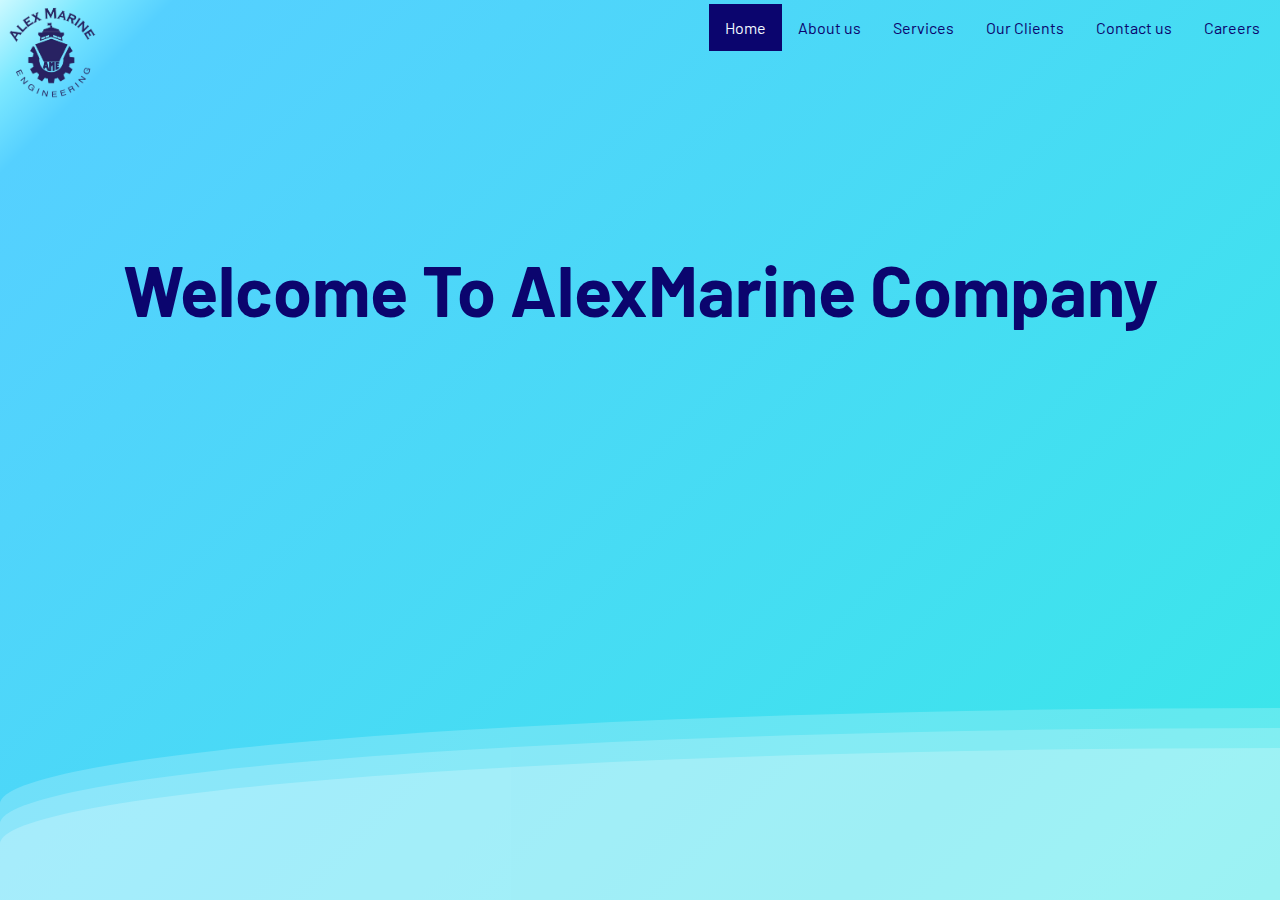
<file: Index.html>
<!DOCTYPE html>
<html lang="en">
<head>
    <meta charset="UTF-8">
    <meta http-equiv="X-UA-Compatible" content="IE=edge">
    <meta name="viewport" content="width=device-width, initial-scale=1.0, user-scalable=yes" >
    <link rel="StyleSheet" href="Homepage.css">
    <title>Home Page</title>
</head>
<body class="example">

    
    <div class="nav" >
    <img class="logo" src="Logo.png" alt="Logo">

    <ul>
        <li><a href="Careers.html">Careers</a></li>
        <li><a href="ContactusPage.html">Contact us</a></li> 
        <!-- <li><a href="E-SolutionPage.html">E-Solution</a></li> -->
        <li><a  href="OurClients.html">Our Clients</a></li>
        <li><a href="ServicesPage.html">Services</a></li>
        <li><a href="AboutusPage.html">About us</a></li>
        <li><a class="active" href="Index.html">Home</a></li>
      </ul>
</div>
    <h1> Welcome To AlexMarine Company </h1>
    <div>
        <div class="wave"></div>
        <div class="wave"></div>
        <div class="wave"></div>
     </div>  
</body>


</html>
</file>
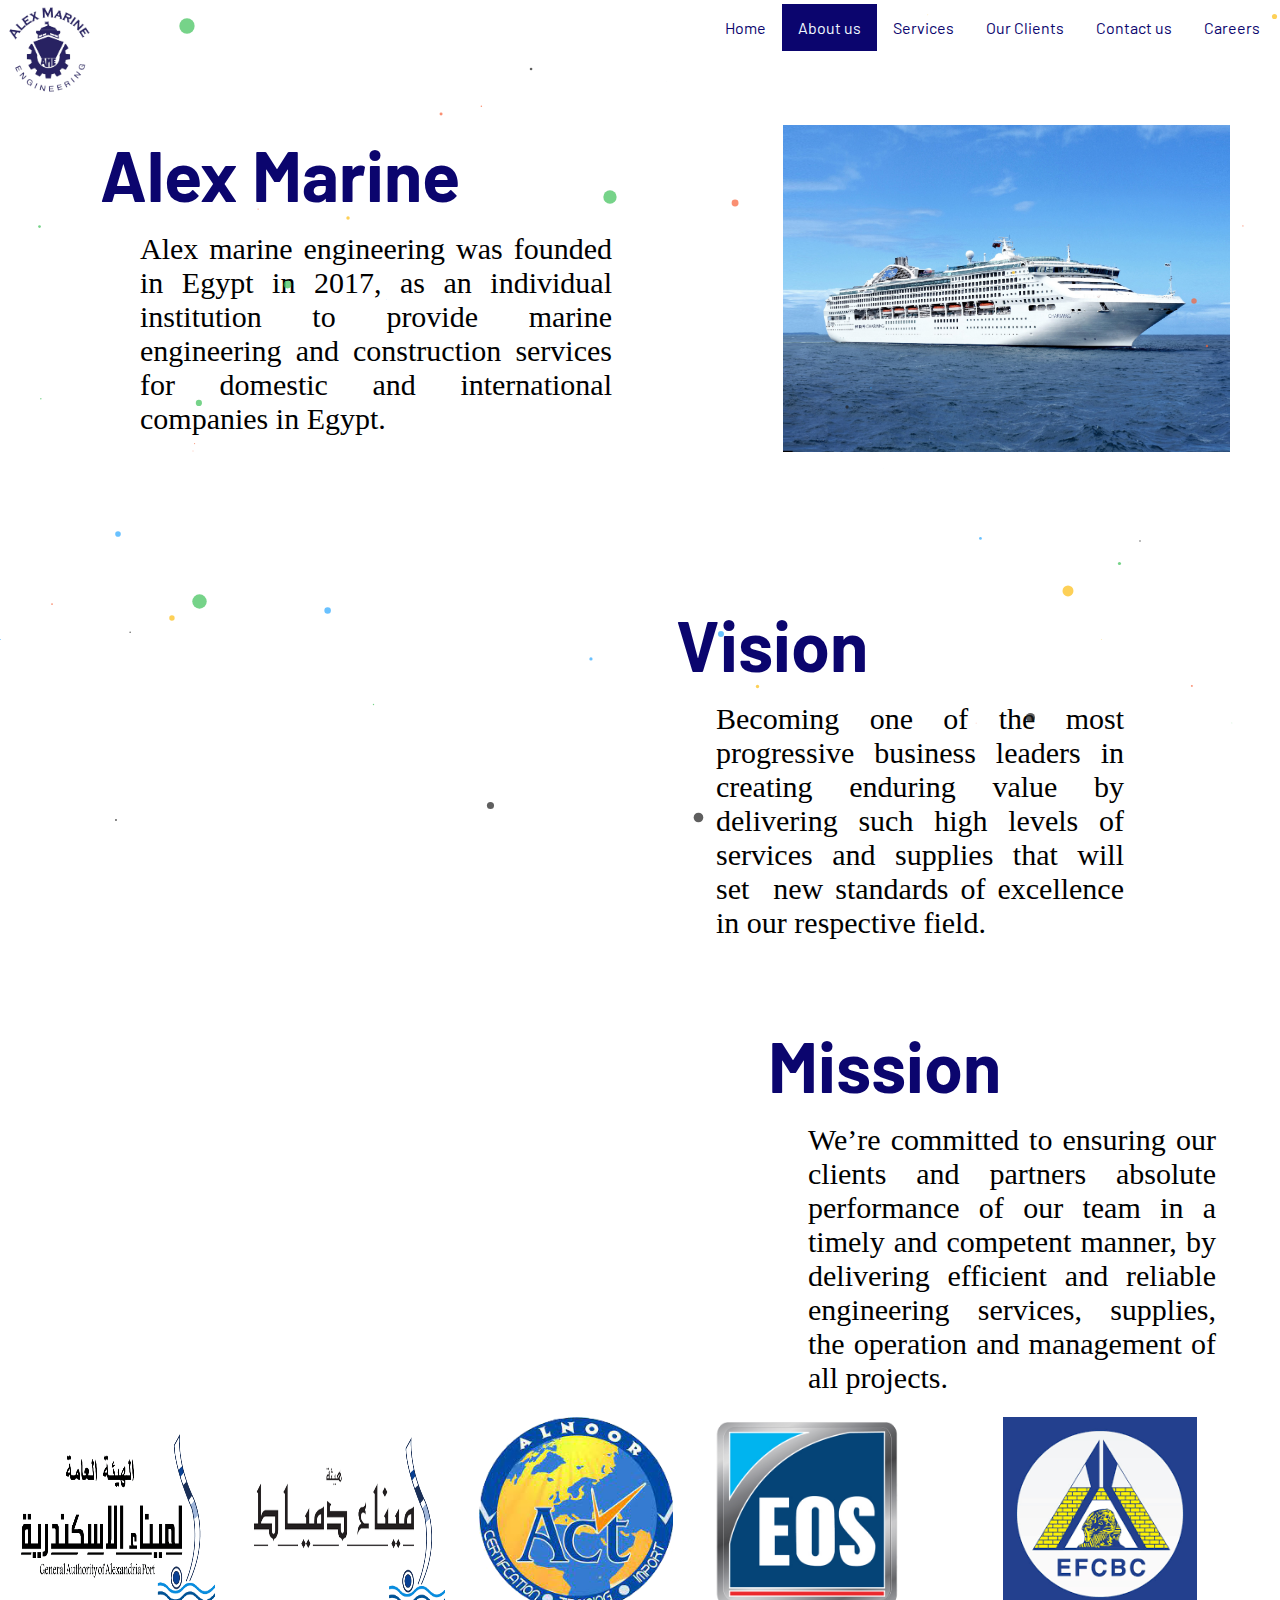
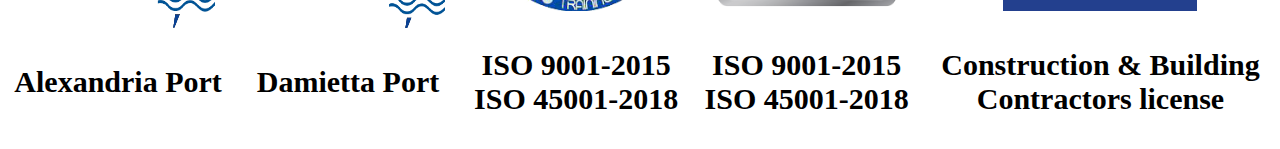
<file: AboutusPage.html>
<!DOCTYPE html>
<html lang="en">
<head>
    <meta charset="UTF-8">
    <meta http-equiv="X-UA-Compatible" content="IE=edge">
    <meta name="viewport" content="width=device-width, initial-scale=1.0, user-scalable=yes" >
    <link rel="StyleSheet" href="Style.css">
    <title>About us Page</title>
    
</head>
<body class="example">


    <div class="nav">
    <img class="logo" src="Logo.png" alt="Logo">

    <ul>
        <li><a href="Careers.html">Careers</a></li>
        <li><a href="ContactusPage.html">Contact us</a></li> 
        <!-- <li><a href="E-SolutionPage.html">E-Solution</a></li> -->
        <li><a href="OurClients.html">Our Clients</a></li>
        <li><a href="ServicesPage.html">Services</a></li>
        <li><a class="active" href="AboutusPage.html">About us</a></li>
        <li><a href="Index.html">Home</a></li>
      </ul>
    </div>

<div class="About">
   
     <div class="Text">
        <h1>Alex Marine</h1>
        <p><dd> Alex marine engineering was founded in Egypt in 2017, as an individual institution to provide marine engineering and
             construction services for domestic and international companies in Egypt.</dd></br>
          
        </p>

     </div>
    
     <div class="image">
        <img src="Charming.jpg">
     </div>
</div>


<div class="Second">  
    <div class="vision">
       <h1>Vision</h1>
       <p><dd> Becoming one of the most progressive business leaders in creating enduring value by delivering such high levels of services
         and supplies that will set  new standards of excellence in our respective field.</dd></p>
    </div>
   
    <div class="Mission">
        <h1>Mission</h1>
        <p><dd>We’re committed to ensuring our clients and partners absolute performance of our team in a timely and competent manner, 
            by delivering efficient and reliable engineering services, supplies, the operation and management of all projects.</dd></p>
    </div>
</div>
</br> 
<div>

<table style="width:100%" class="lic" >
    <tr>   
      <th>     
              <img src="AlexPort.png">
              <p>Alexandria Port</p>
      </th> 
      <th> 
              <img src="dddd.png">
              <p>Damietta Port</p>
     </th>
      <th>
             <img src="alnoor.png">
             <p>ISO 9001-2015<br>
                ISO 45001-2018</p>
      </th>
      <th>
        <img src="eos.png">
        <p>ISO 9001-2015<br>
            ISO 45001-2018</p>
      </th>

      <th>
        <img src="efcbc.png">
        <p>Construction & Building <br>
            Contractors license</p>
      </th>
    </tr>
  </table>
</div>


</body>

<script src="JS.JS"></script>

</html>
</file>
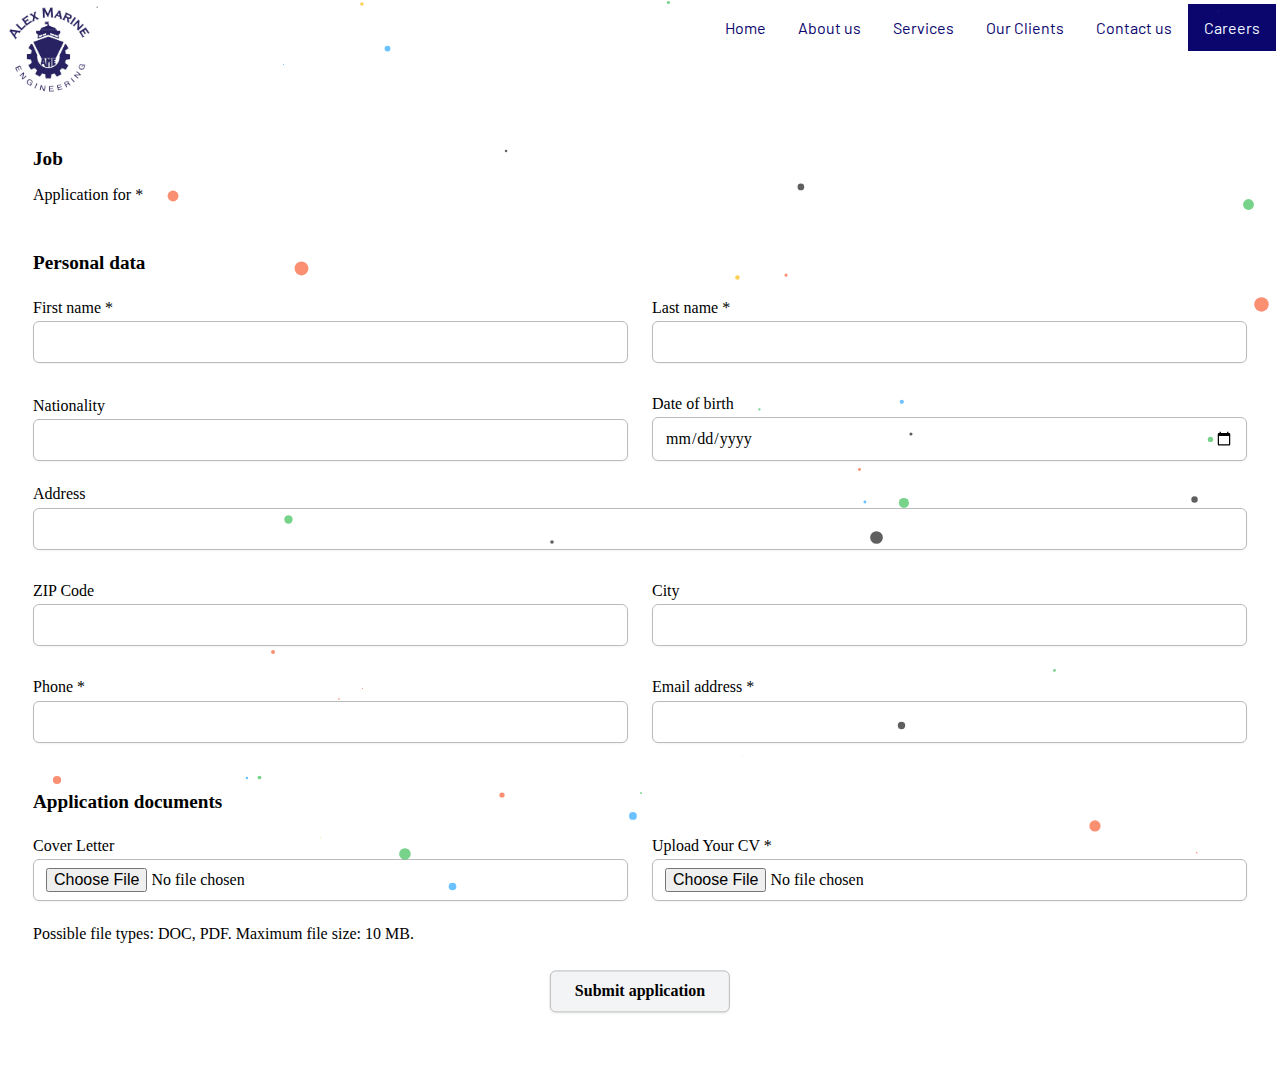
<file: Careers.html>
<!DOCTYPE html>
<html lang="en">
<head>
    <meta charset="UTF-8">
    <meta http-equiv="X-UA-Compatible" content="IE=edge">
    <meta name="viewport" content="width=device-width, initial-scale=1.0, user-scalable=yes" >
    <link rel="StyleSheet" href="Style.css">
    <title> Careers Page</title>
</head>

<body class="example" >

    <div class="nav" style="background-color: white;">
    <img class="logo" src="Logo.png" alt="Logo">
    <ul>
        <li><a class="active" href="Careers.html">Careers</a></li>
        <li><a href="ContactusPage.html">Contact us</a></li> 
        <!-- <li><a href="E-SolutionPage.html">E-Solution</a></li> -->
        <li><a  href="OurClients.html">Our Clients</a></li>
        <li><a href="ServicesPage.html">Services</a></li>
        <li><a href="AboutusPage.html">About us</a></li>
        <li><a href="Index.html">Home</a></li>
    </ul>
    </div>




    <!-- Career Form -->

<div class="Career">
    <form action="SEND ADDRESS" id="ft-form" method="POST" accept-charset="UTF-8" enctype="multipart/form-data">
        <fieldset>
          <legend>Job</legend>
          <label>
            Application for *
            <!-- <select name="Application for" required>
              <option>Job A</option>
              <option>Job B</option>
            </select> -->
          </label>
        </fieldset>
        <fieldset>
          <legend>Personal data</legend>
          <div class="two-cols">
            <label>
              First name *
              <input type="text" name="First name" required>
            </label>
            <label>
              Last name *
              <input type="text" name="Last name" required>
            </label>
          </div>
          <div class="two-cols">
            <label>
              Nationality
              <input type="text" name="
              Nationality">
            </label>
            <label>
              Date of birth
              <input type="date" name="Date of birth">
            </label>
          </div>
          <label>
            Address
            <input type="text" name="Address">
          </label>
          <div class="two-cols">
            <label>
              ZIP Code
              <input type="text" name="ZIP">
            </label>
            <label>
              City
              <input type="text" name="City">
            </label>
          </div>
          <div class="two-cols">
            <label>
              Phone *
              <input type="tel" name="Phone" required>
            </label>
            <label>
              Email address *
              <input type="email" name="Email" required>
            </label>
          </div>
        </fieldset>
        <fieldset>
          <legend>Application documents</legend>
          <input type="hidden" name="MAX_FILE_SIZE" value="10485760">
          <div class="two-cols">
            <label>
              Cover Letter
              <input type="file" name="Cover letter" accept=".doc,.docx,.pdf">
            </label>
            <label>
              Upload Your CV *
              <input type="file" name="CV" accept=".doc,.docx,.pdf" required>
            </label>
          </div>
          <p>Possible file types: DOC, PDF. Maximum file size: 10 MB.</p>
        </fieldset>
       
        <div class="btns">
          <input type="text" name="_gotcha" value="" style="display:none;">
          <input type="submit" value="Submit application">
        </div>
     
        
      </form>
    </div>

<!-- 
    <div class="career2">
        
    </div> -->

</body>
<script src="JS.JS"></script>
</html>
</file>
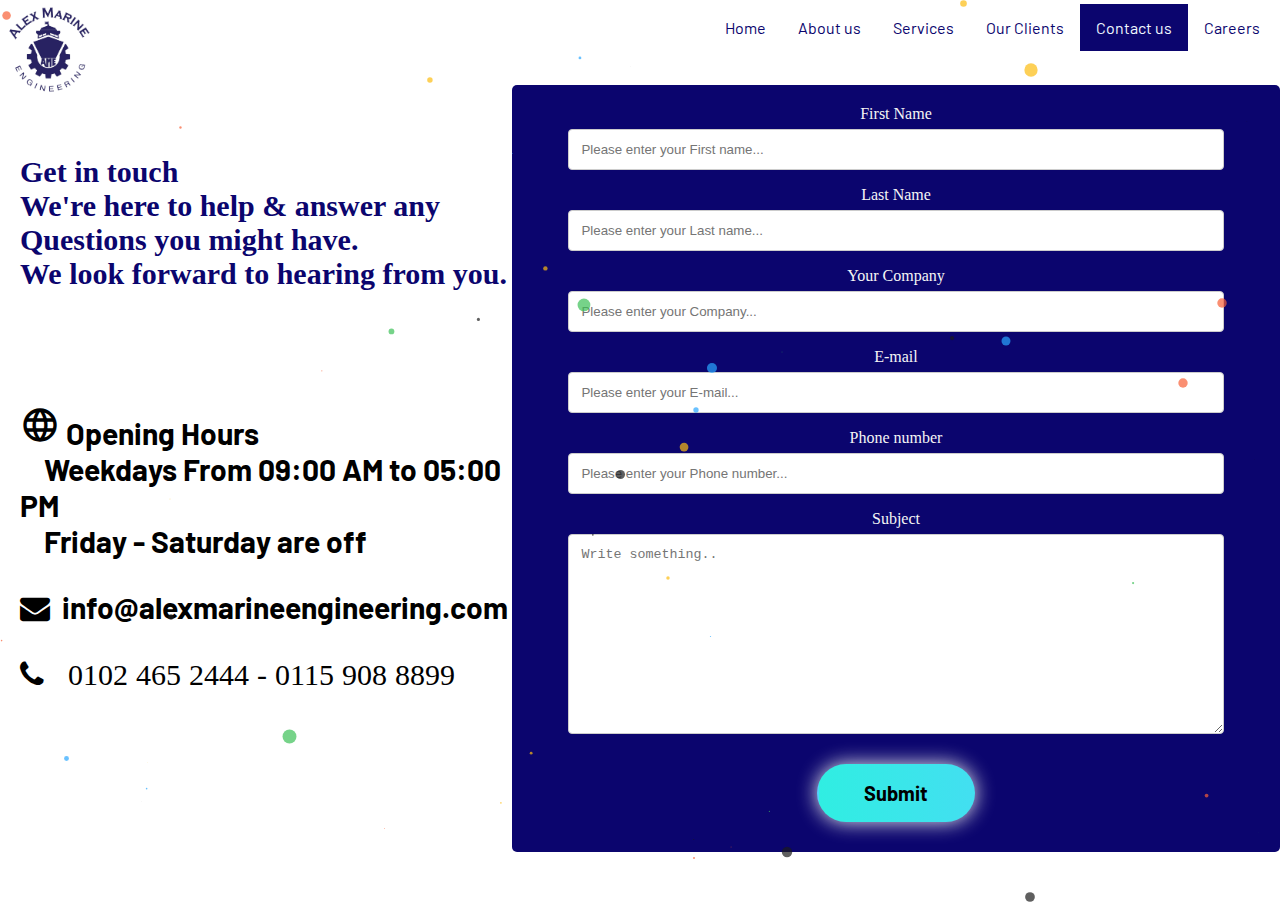
<file: ContactusPage.html>
<!DOCTYPE html>
<html lang="en">

<head>
  <meta charset="UTF-8" />
  <meta http-equiv="X-UA-Compatible" content="IE=edge" />
  <meta name="viewport" content="width=device-width, initial-scale=1.0, user-scalable=yes" >
  <link rel="StyleSheet" href="Style.css" />
  <link href="https://fonts.googleapis.com/icon?family=Material+Icons" rel="stylesheet" />
  <link rel="stylesheet" href="https://cdnjs.cloudflare.com/ajax/libs/font-awesome/4.7.0/css/font-awesome.min.css" />



  <title>Contact us Page</title>
</head>

<body class="example">
  <div class="nav">
    <img class="logo" src="Logo.png" alt="Logo" />

    <ul>
      <li><a href="Careers.html">Careers</a></li>
      <li><a class="active" href="ContactusPage.html">Contact us</a></li>
      <!-- <li><a href="E-SolutionPage.html">E-Solution</a></li> -->
      <li><a href="OurClients.html">Our Clients</a></li>
      <li><a href="ServicesPage.html">Services</a></li>
      <li><a href="AboutusPage.html">About us</a></li>
      <li><a href="Index.html">Home</a></li>
    </ul>
  </div>

  <div class="contai">
    <div>
      <p class="con1">
        Get in touch <br />
        We're here to help & answer any <br />
        Questions you might have. <br />
        We look forward to hearing from you.
      </p>
</div>
      <div class="con">
        <p>
          <i class="material-icons" style="font-size: 40px">&#xe894; </i>
          Opening Hours <br />
          &nbsp; &nbsp; Weekdays From 09:00 AM to 05:00 PM <br />
          &nbsp; &nbsp; Friday - Saturday are off
        </p>
    
        <p>
          <i class="fa" style="font-size: 30px"> &#xf0e0;</i>&nbsp;
          info@alexmarineengineering.com
        </p>
 
        <p>
          <i style="font: size 30px" class="fa">&#xf095; &nbsp; 0102 465 2444 - 0115 908 8899</i>
        </p>
        <!-- <ul class="social">  
                <li>   
                <a href="https://web.facebook.com/AlexMarineEngineering" class="fa fa-facebook"> </a>   
                </li>   
                <li>  
                <a href="https://www.linkedin.com/company/alexmarineengineering/?viewAsMember=true" class="fa fa-linkedin"> </a>  
                </li>  
               
              </ul> -->
      </div>
    </div>

    <div class="conta">
      <center>
        <form>
          <label for="fname">First Name</label><br />
          <input type="text" id="fname" name="firstname" placeholder="Please enter your First name..." required />
          <br />
          <label for="lname">Last Name</label><br />
          <input type="text" id="lname" name="lastname" placeholder="Please enter your Last name..." required />
          <br />
          <label for="Company">Your Company</label><br />
          <input type="text" id="Your Company" name="Your Company" placeholder="Please enter your Company..." required />
          <br />
          <label for="E-mail">E-mail</label><br />
          <input type="text" id="E-mail" placeholder="Please enter your E-mail..." required />
          <br />
          <label for="Phone number">Phone number</label><br />
          <input type="text" id="Phone number" placeholder="Please enter your Phone number..." required />
          <br />
          <label for="subject">Subject</label><br />
          <textarea id="subject" name="subject" placeholder="Write something.." style="height: 200px"></textarea>
          <br />
          <button class="btn-grad">Submit</button>
        </form>
      </center>
    </div>
  </div>






</body>
<script src="JS.JS"></script>
</html>
</file>
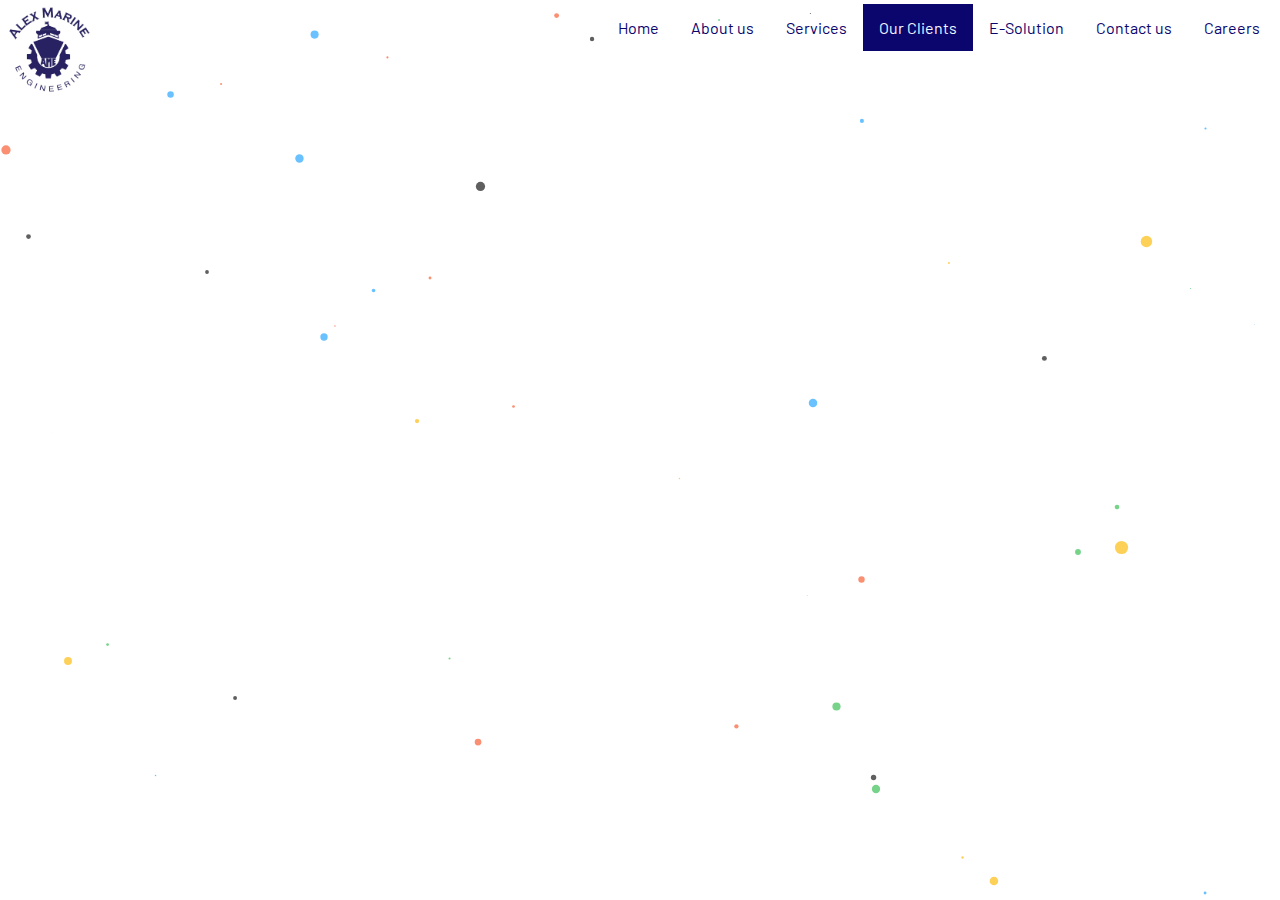
<file: E-SolutionPage.html>
<!DOCTYPE html>
<html lang="en">
<head>
    <meta charset="UTF-8">
    <meta http-equiv="X-UA-Compatible" content="IE=edge">
    <meta name="viewport" content="width=device-width, initial-scale=1.0, user-scalable=yes" >
    <link rel="StyleSheet" href="Style.css">
   
    <title> E-Solution Page</title>
</head>
<body class="example">

    <div class="nav">
    <img class="logo" src="Logo.png" alt="Logo">

    <ul>
        <li><a href="Careers.html">Careers</a></li>
        <li><a href="ContactusPage.html">Contact us</a></li> 
        <li><a  href="E-SolutionPage.html">E-Solution</a></li>
        <li><a class="active" href="OurClients.html">Our Clients</a></li>
        <li><a href="ServicesPage.html">Services</a></li>
        <li><a href="AboutusPage.html">About us</a></li>
        <li><a href="Index.html">Home</a></li>
    </ul>
</div>


</body>
<script src="JS.JS"></script>
</html>
</file>
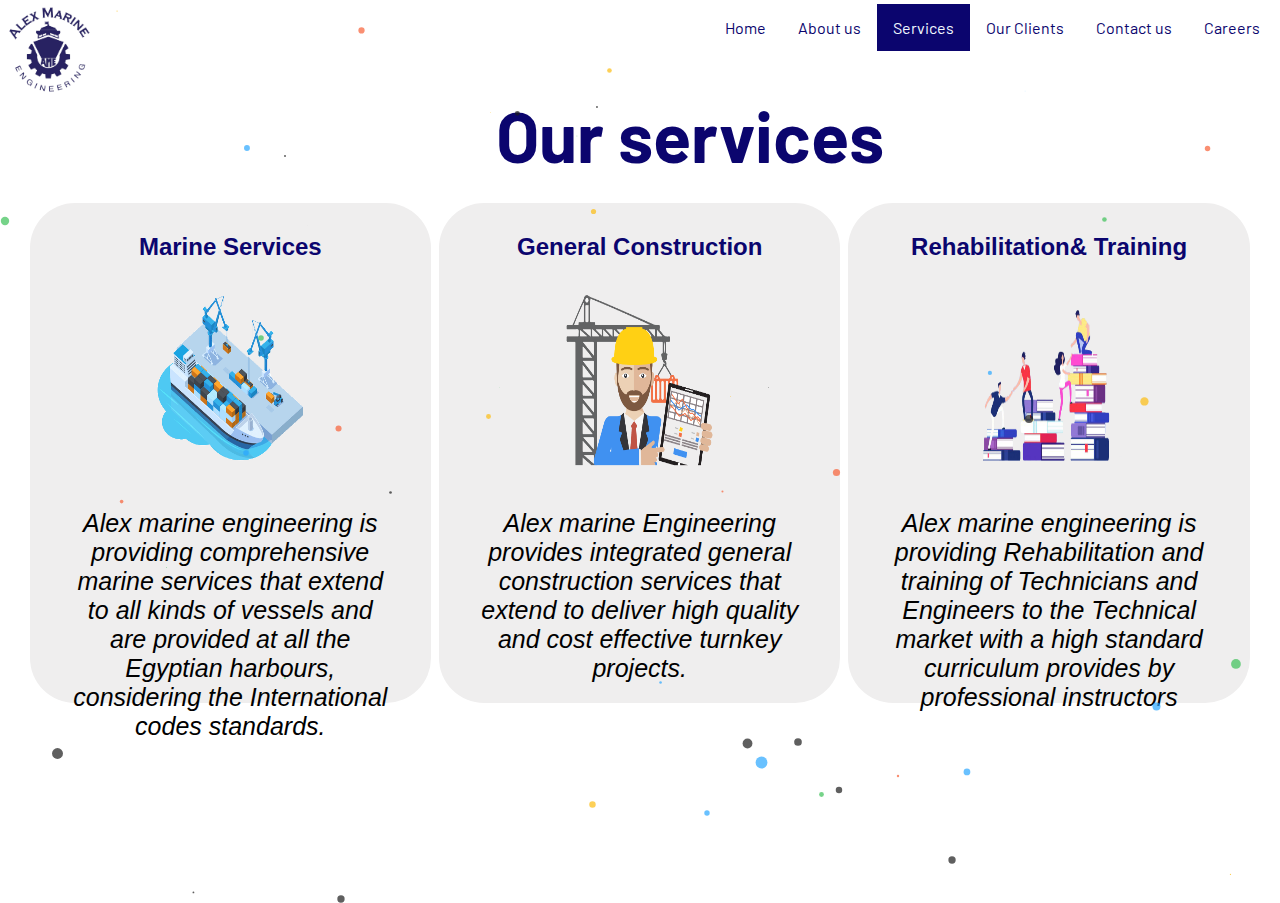
<file: ServicesPage.html>
<!DOCTYPE html>
<html lang="en">
<head>
    <meta charset="UTF-8">
    <meta http-equiv="X-UA-Compatible" content="IE=edge">
    <meta name="viewport" content="width=device-width, initial-scale=1.0, user-scalable=yes" >


    <link rel="StyleSheet" href="Style.css">
    <title> Services Page</title>
</head>

<body class="example">

<!-- Navigation bar -->
<div class="nav">
    <img class="logo" src="Logo.png" alt="Logo">
    <ul>
        <li><a href="Careers.html">Careers</a></li>
        <li><a href="ContactusPage.html">Contact us</a></li> 
        <!-- <li><a href="E-SolutionPage.html">E-Solution</a></li> -->
        <li><a  href="OurClients.html">Our Clients</a></li>
        <li><a class="active" href="ServicesPage.html">Services</a></li>
        <li><a href="AboutusPage.html">About us</a></li>
        <li><a href="Index.html">Home</a></li>
      </ul>
</div>


 <!-- Split Page into 3 rows -->
<!-- 
  <div class="row">
   
  
    <div class="column">
        <img src="Cargo Ship.jpg">
    </div>

   
    <div class="column">
        <div class="rightside">
            <a href="ShipShindler.html" >
                <button class="btn">Marine
                </button>
            </a>
               <br>      
            <a href="ShipShindler.html" >
                <button class="btn">General Construction
                </button>
            </a>
           
           
            <br>
            <a href="ShipShindler.html" >
                <button class="btn">Ship Shindler</button>
                <br>
                <a href="ShipShindler.html" >
            </a>
                <button class="btn">Ship Shindler</button>
            </a>
            <br> 
        </div> 
    </div>

 
    <div class="column" >
      <h2>Column 3</h2>
      <p>Some text..</p>
    </div>
  </div> -->

<div class="ser"><h1>Our services
</h1></div>


  <div class="row">
    <div class="column" style="background-color:#efeeee;">
      <h2>Marine Services</h2>
      <img src="construction.png">
      <p>Alex marine engineering is providing comprehensive marine services that extend to all kinds of vessels and are provided at all the Egyptian harbours, considering the International codes standards.
  </p>
    </div>
    <div class="column" style="background-color:#efeeee;">
      <h2>General Construction</h2>
      <img src="Marine.png">
      <p>Alex marine Engineering provides integrated general construction services that extend to deliver high quality and cost effective turnkey projects. 
  </p>
    </div>
    <div class="column" style="background-color:#efeeee;">
      <h2>Rehabilitation& Training</h2>
      <img src="Traning.png">
      <p>Alex marine engineering is providing Rehabilitation and training of Technicians and Engineers to the Technical market with a high standard curriculum provides by  professional instructors </p>
    </div>
  </div>

</body>
<script src="JS.JS"></script>

</html>
</file>
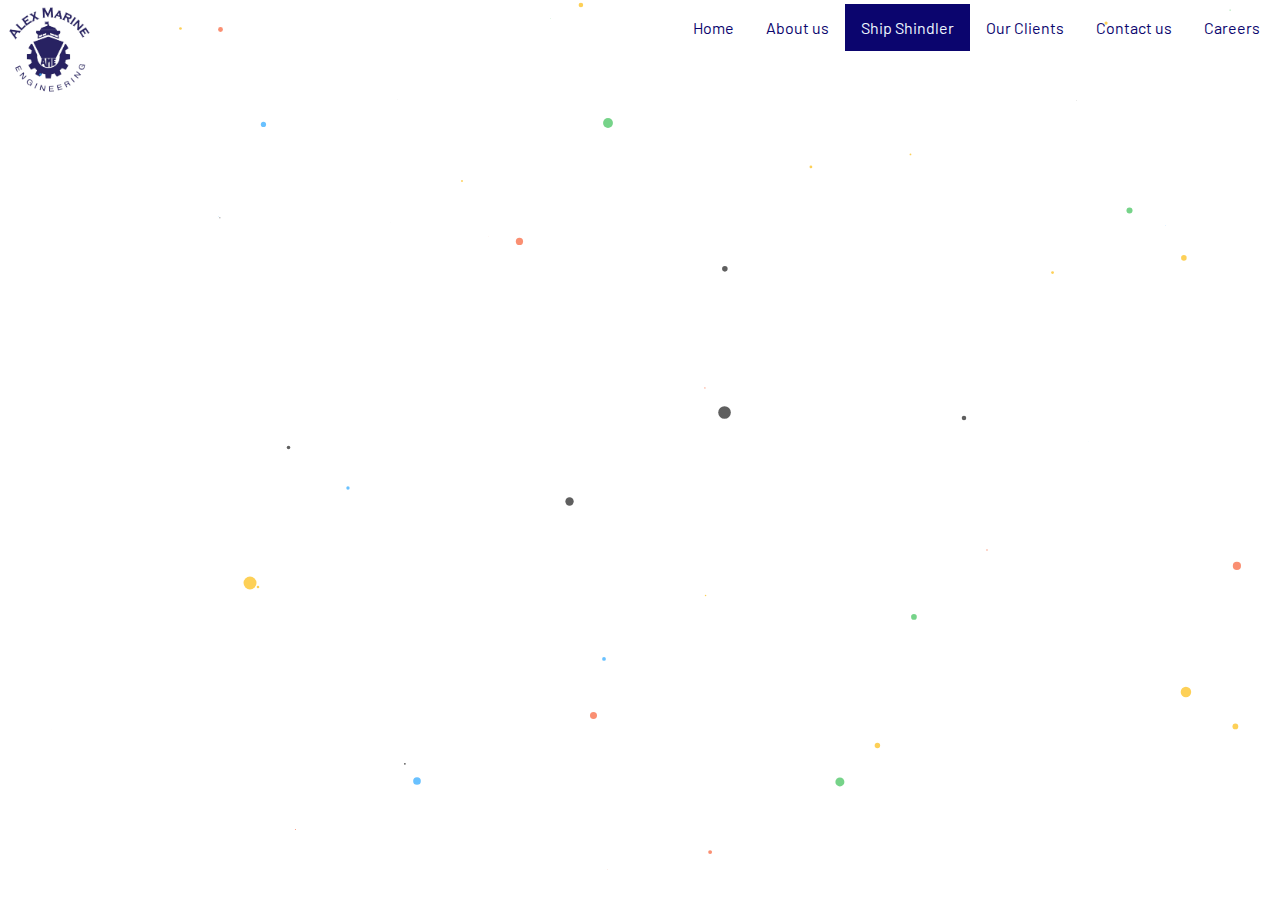
<file: ShipShindler.html>
<!DOCTYPE html>
<html lang="en">
<head>
    <meta charset="UTF-8">
    <meta http-equiv="X-UA-Compatible" content="IE=edge">
    <meta name="viewport" content="width=device-width, initial-scale=1.0, user-scalable=yes" >
    <link rel="StyleSheet" href="Style.css">
    <title> Contact us Page</title>
</head>
<body class="example">
    
    <div class="nav">
    <img class="logo" src="Logo.png" alt="Logo">
    <ul>

        <li><a href="Careers.html">Careers</a></li>
        <li><a href="ContactusPage.html">Contact us</a></li>
        <!-- <li><a href="E-SolutionPage.html">E-Solution</a></li> -->
        <li><a  href="OurClients.html">Our Clients</a></li>
        <li><a class="active" href="ServicesPage.html">Ship Shindler</a></li>
        <li><a href="AboutusPage.html">About us</a></li>
        <li><a href="Index.html">Home</a></li>
      </ul>
    </div>

 

</body>
<script src="JS.JS"></script>

</html>
</file>
<file: Homepage.css>
/* Import font */
@import url('https://fonts.googleapis.com/css?family=Barlow');

body {
    margin: auto;
    font-family:'Barlow';
    overflow: auto;
    background: linear-gradient(315deg, #00acdf 3%, #3c84ce 38%, #30eee2 68%, #55d0ff 98%, #7ce8ff, #ccf9ff);
    animation: gradient 15s ease infinite;
    background-size: 400% 400%;
    background-attachment: fixed;
}



/* h1 style and font size */
h1{
   text-align: center;
   margin: auto;
   padding-top: 15%;
   font-family: 'Barlow';
   font-size: 70px;
   font-style: normal;
   color: #0b056e;

}

/* Logo Style */
img{
    width:100px;
    height:100px;
    padding-top: 3px;
    padding-right: 3px;
    padding-left: 3px;
    padding-bottom: 3px;
}

/* navigation bar Style */
ul {
    list-style-type: none;
    margin: 0;
    padding: 4px;
    overflow: hidden;
  }
  
li {
    float: right;
  }
  
li a {
    display: block;
    color: #0b056e;
    text-align: center;
    padding: 14px 16px;
    text-decoration: none;
  }
  
li a:hover:not(.active) {
    background-color: #858585;
  }
  
.active {
    background-color: #0b056e;
    color: aliceblue;
}
/* Logo in navigation bar */

.nav img{
    float: left;
   
}
.nav{
    font-family: 'Barlow';
}

/* Background Style */
@keyframes gradient {
    0% {
        background-position: 0% 0%;
    }
    50% {
        background-position: 100% 100%;
    }
    100% {
        background-position: 0% 0%;
    }
}

.wave {
    background: rgb(255 255 255 / 25%);
    border-radius: 1000% 1000% 0 0;
    position: fixed;
    width: 200%;
    height: 12em;
    animation: wave 10s -3s linear infinite;
    transform: translate3d(0, 0, 0);
    opacity: 0.8;
    bottom: 0;
    left: 0;
    z-index: -1;
}

.wave:nth-of-type(2) {
    bottom: -1.25em;
    animation: wave 18s linear reverse infinite;
    opacity: 0.8;
}

.wave:nth-of-type(3) {
    bottom: -2.5em;
    animation: wave 20s -1s reverse infinite;
    opacity: 0.9;
}

@keyframes wave {
    2% {
        transform: translateX(1);
    }

    25% {
        transform: translateX(-25%);
    }

    50% {
        transform: translateX(-50%);
    }

    75% {
        transform: translateX(-25%);
    }

    100% {
        transform: translateX(1);
    }
}

/* Mobile view */
@media only screen and (max-width: 768px) {
    body {
  
      background-size: 200% 200%;

    }
    .nav {
        width: 60px;
    }
  }
</file>
<file: Style.css>
/* Import font */
@import url("https://fonts.googleapis.com/css?family=Barlow");
/* Animation */
@import url("https://fonts.googleapis.com/css?family=Source+Sans+Pro:200,300");
@import url("https://fonts.googleapis.com/css?family=Barlow");


body {
  margin: 0%;
}

body::-webkit-scrollbar {
  display: none;
}

/* h1 style and font size */
h1 {
  text-align: center;
  margin: auto;
  padding-top: 15%;
  font-family: "Barlow";
  font-size: 70px;
  font-style: normal;
  color: #0b056e;
}

/* Logo Style */
img {
  width: 100px;
  height: 100px;
  padding-top: 3px;
  padding-right: 3px;
  padding-left: 3px;
  padding-bottom: 3px;
}

/* navigation bas Style */
ul {
  list-style-type: none;
  margin: 0;
  padding: 4px;
  overflow: hidden;
}

li {
  float: right;
}

li a {
  display: block;
  color: #0b056e;
  text-align: center;
  padding: 14px 16px;
  text-decoration: none;
}

li a:hover:not(.active) {
  background-color: #858585;
}

.active {
  background-color: #0b056e;
  color: aliceblue;
}

/* Logo in navigation bar */

.nav img {
  float: left;
}

.nav {
  font-family: "Barlow";
}

/* Alex Marine Split */
.About {
  width: 100%;
  height: auto;
  margin-bottom: 10px;
}

.Text {
  width: 40%;
  float: left;
}

.Text h1 {
  text-align: left;
}

.Text dd {
  text-align: justify;
  font-size: 30px;
  color: #000000;
}

.image img {
  width: 500px;
  height: 400px;
  float: right;
  padding-right: 50px;
  padding-top: 70px;
}

/* Vision Style */

.Second {
  width: 100%;
  height: auto;
  margin-top: 10px;
}

.vision {
  width: 40%;
  float: left;
  padding-left: 5%;
  padding-top: 80px;
}

.vision h1 {
  text-align: left;
}

.vision dd {
  text-align: justify;
  font-size: 30px;
  color: #000000;
}

/* Mission */

.Mission {
  width: 40%;
  float: right;
  padding-right: 5%;
}

.Mission h1 {
  text-align: left;
}

.Mission dd {
  text-align: justify;
  font-size: 30px;
  color: #000000;
}

/* button */
.btn {
  border-radius: 12px;
  background-color: #0b056e;
  border: none;
  color: white;
  padding: 16px 32px;
  text-align: center;
  font-size: 16px;
  margin: 4px 2px;
  opacity: 1;
  transition: 0.8s;
  display: inline-block;
  text-decoration: none;
  cursor: pointer;
}

/* Style for lic image in aboutus page */
.lic img {
  width: 200px;
  height: 200px;
}

.lic p {
  font-size: 30px;
}

/* Table padding in about us page*/

.table {
  padding-top: 40px;
  padding-left: 60px;
  text-align: center;
}

.ball {
  position: absolute;
  border-radius: 100%;
  opacity: 0.7;
}

/* ///////////////////////////////////////////////////////////////////////////////////////////// */
/* clients page */

.cli img{
   width: 250px;
   height: 250px;
}

.clients{
  padding: 0%;
}

.table{
 width: 80%;
}




/* ///////////////////////////////////////////////////////////////////////////////////////////// */
/* services page */
* {
  box-sizing: border-box;
}

/* Create three equal columns that floats next to each other */
.column {
  float: left;
  width: 32%;
  padding: 10px;
  border-radius: 45px;
  height: 500px; /* Should be removed. Only for demonstration */
  margin-right: 4px;
  margin-left: 4px;
  padding-left: 3%;
  padding-right: 3%; 
}

.row{
  padding-left: 2%;
}
/* Clear floats after the columns */
.row:after {
  content: "";
  display: table;
  clear: both;
}

.row h2{
   color: #0b056e;
   font-weight: 900;
   text-align: center;
   font-weight: bolder;
   font-family: Verdana, Geneva, Tahoma, sans-serif;
}
.ser h1{
  color: #0b056e;
  text-align: center;
  padding-top: 3%;
  padding-bottom: 2%;

}
.row p{
  padding: 1%;
  font-size: 25px;
  font-style: oblique;
  font-family: 'Franklin Gothic Medium', 'Arial Narrow', Arial, sans-serif;
  color: rgb(0, 0, 0);
  text-align: center;
}

.row img{
  width: 50%;
  height: 200px;
  display: block;
  margin-left: auto;
  margin-right: auto;
}

/* <!--
Create three equal columns that floats next to each other
.column {
  float: left;
  width: 30%;
  padding: 10px;
  height: 300px;
  Should be removed. Only for demonstration 
  text-align: center;
}

Clear floats after the columns
.row:after {
  content: "";
  display: table;
  clear: both;
}

.column img {
  width: 100%;
  height: 100%;
  align-items: center;
}
.row btn{
  padding-top: 50px;
  margin-top: 50px;
}
.column button{
  background-color:#0b056e;
  width: 36%;
   
}
-->
 */





/* 
///////////////////////////////////////////////////////////////////////////////////////////// */

/* Contact us page */
.contai {
  position: relative;
  width: 100%;
  background-color: #9a9a9a;
}

.con1 {
  width: 40%;
  margin-top: 80px;
  padding-left: 20px;
  padding-top: 20px;
  padding-bottom: 20px;
  font-size: 30px;
  font-weight: 700;
  color: #0b056e;
  float: left;
  position: absolute;
}

.conta {
  float: right;
  border-radius: 5px;
  background-color: #0b056e;
  padding: 20px;
  width: 60%;
  color: whitesmoke;
  font-family: 600;
  margin-top: 30px;
}

.con {
  width: 40%;
  margin-top: 80px;
  padding-left: 20px;
  padding-top: 240px;
  padding-bottom: 20px;
  font-size: 30px;
  font-weight: 700;
  color: black;
  float: left;
  position: absolute;
  font-family: "Barlow";
}

.social {
  color: #30eee2;
}

input[type="text"],
select,
textarea {
  width: 90%;
  padding: 12px;
  border: 1px solid #ccc;
  border-radius: 4px;
  box-sizing: border-box;
  margin-top: 6px;
  margin-bottom: 16px;
  resize: vertical;
}

/* button background-color */
.btn-grad {
  background-image: linear-gradient(to right, #30eee2, #55d0ff);
  margin: 10px;
  padding: 15px 45px;
  text-align: center;

  transition: 0.5s;
  background-size: 200% auto;
  color: Black;
  box-shadow: 0 0 20px #eee;
  border-radius: 60px;
  display: block;
  border-color: transparent;
  font-weight: 700;
  font-size: 20px;
  font-family: "Barlow";
}

.btn-grad:hover {
  background-position: right center;
  /* change the direction of the change here */
  color: #fff;
  text-decoration: none;
}

/* New/Blog Page */
.contianernew {
  position: relative;
  width: 100%;
  margin: 0%;
}

.rightone {
  float: right;
  width: 50%;
  text-align: center;
  font-size: 20px;
  font-family: "Barlow";
  font-weight: 900;
}

.rightone img {
  width: 650px;
  height: 450px;
}

.rightone p {
  width: 60%;
  padding-left: 190px;
}

.leftone {
  width: 50%;
  float: left;
  position: absolute;
  text-align: center;
  font-size: 20px;
  font-family: "Barlow";
  font-weight: 900;
}

.leftone img {
  width: 650px;
  height: 450px;
}

.leftone p {
  width: 60%;
  padding-left: 190px;
}


/* FOOTER


.elementor img {
    height: auto;
    max-width: 100%;
    border: none;
    -webkit-border-radius: 0;
    border-radius: 0;
    -webkit-box-shadow: none;
    box-shadow: none;
}
.img .wp-smiley, img.emoji {
    display: inline !important;
    border: none !important;
    box-shadow: none !important;
    height: 1em !important;
    width: 1em !important;
    margin: 0 0.07em !important;
    vertical-align: -0.1em !important;
    background: none !important;
    padding: 0 !important;
}


.containermy-5{
  position:absolute;
  bottom: 0;
  width: 100%;
  box-sizing: border-box;
} */



/* footer */

.footer {
  position: absolute;
  right: 0;
  bottom: 0;
  left: 0;
  padding: 1rem;
  background-color: #efefef;
  text-align: center;
}


/* Careers Page */

#ft-form {
  font-family: inherit;
  font-size: 100%;
  line-height: 1.15
}
#ft-form *,
#ft-form ::after,
#ft-form ::before {
  box-sizing: border-box
}
#ft-form input,
#ft-form select,
#ft-form textarea {
  font-family: inherit;
  font-size: 100%;
  line-height: 1.15;
  margin: 0
}
#ft-form select {
  text-transform: none
}
#ft-form [type=submit] {
  -webkit-appearance: button;
}
#ft-form legend {
  padding: 0
}
#ft-form h2,
#ft-form p {
  margin: 0
}
#ft-form fieldset {
  margin: 0;
  padding: 0
}
#ft-form html {
  font-family: ui-sans-serif,system-ui,-apple-system,BlinkMacSystemFont,"Segoe UI",Roboto,"Helvetica Neue",Arial,"Noto Sans",sans-serif,"Apple Color Emoji","Segoe UI Emoji","Segoe UI Symbol","Noto Color Emoji";
  line-height: 1.5
}
#ft-form body {
  font-family: inherit;
  line-height: inherit
}
#ft-form *,
#ft-form ::after,
#ft-form ::before {
  box-sizing: border-box;
  border-width: 0;
  border-style: solid;
  border-color: #e5e7eb
}
#ft-form textarea {
  resize: vertical
}
#ft-form input::-moz-placeholder,
#ft-form textarea::-moz-placeholder {
  color: #9ca3af
}
#ft-form input:-ms-input-placeholder,
#ft-form textarea:-ms-input-placeholder {
  color: #9ca3af
}
#ft-form input::placeholder,
#ft-form textarea::placeholder {
  color: #9ca3af
}
#ft-form h2 {
  font-size: inherit;
  font-weight: inherit
}
#ft-form input,
#ft-form select,
#ft-form textarea {
  padding: 0;
  line-height: inherit;
  color: inherit
}
#ft-form [type=date],
#ft-form [type=email],
#ft-form [type=tel],
#ft-form [type=text],
#ft-form select,
#ft-form textarea {
  -webkit-appearance: none;
  -moz-appearance: none;
  appearance: none;
  background-color: #fff;
  border-color: #6b7280;
  border-width: 1px;
  border-radius: 0;
  padding-top: .5rem;
  padding-right: .75rem;
  padding-bottom: .5rem;
  padding-left: .75rem;
  font-size: 1rem;
  line-height: 1.5rem
}
#ft-form [type=date]:focus,
#ft-form [type=email]:focus,
#ft-form [type=tel]:focus,
#ft-form [type=text]:focus,
#ft-form select:focus,
#ft-form textarea:focus {
  outline: 2px solid transparent;
  outline-offset: 2px;
  box-shadow: 0 0 0 0 #fff, 0 0 0 3px rgba(199,210,254,.5), 0 0 #0000;
  border-color: #2563eb
}
#ft-form input::-moz-placeholder,
#ft-form textarea::-moz-placeholder {
  color: #6b7280;
  opacity: 1
}
#ft-form input:-ms-input-placeholder,
#ft-form textarea:-ms-input-placeholder {
  color: #6b7280;
  opacity: 1
}
#ft-form input::placeholder,
#ft-form textarea::placeholder {
  color: #6b7280;
  opacity: 1
}
#ft-form select {
  background-image: url("data:image/svg+xml,%3csvg xmlns='http://www.w3.org/2000/svg' fill='none' viewBox='0 0 20 20'%3e%3cpath stroke='%236b7280' stroke-linecap='round' stroke-linejoin='round' stroke-width='1.5' d='M6 8l4 4 4-4'/%3e%3c/svg%3e");
  background-position: right .5rem center;
  background-repeat: no-repeat;
  background-size: 1.5em 1.5em;
  padding-right: 2.5rem;
  -webkit-print-color-adjust: exact;
  color-adjust: exact
}
#ft-form [type=checkbox],
#ft-form [type=radio] {
  -webkit-appearance: none;
  -moz-appearance: none;
  appearance: none;
  padding: 0;
  -webkit-print-color-adjust: exact;
  color-adjust: exact;
  display: inline-block;
  vertical-align: middle;
  background-origin: border-box;
  -webkit-user-select: none;
  -moz-user-select: none;
  -ms-user-select: none;
  user-select: none;
  flex-shrink: 0;
  height: 1rem;
  width: 1rem;
  color: #2563eb;
  background-color: #fff;
  border-color: #6b7280;
  border-width: 1px
}
#ft-form [type=checkbox] {
  border-radius: 0
}
#ft-form [type=radio] {
  border-radius: 100%
}
#ft-form [type=checkbox]:focus,
#ft-form [type=radio]:focus {
  outline: 2px solid transparent;
  outline-offset: 2px;
  box-shadow: 0 0 0 0 #fff, 0 0 0 3px rgba(199,210,254,.5), 0 0 #0000;
}
#ft-form [type=checkbox]:checked,
#ft-form [type=radio]:checked {
  border-color: transparent;
  background-color: currentColor;
  background-size: 100% 100%;
  background-position: center;
  background-repeat: no-repeat
}
#ft-form [type=checkbox]:checked {
  background-image: url("data:image/svg+xml,%3csvg viewBox='0 0 16 16' fill='white' xmlns='http://www.w3.org/2000/svg'%3e%3cpath d='M12.207 4.793a1 1 0 010 1.414l-5 5a1 1 0 01-1.414 0l-2-2a1 1 0 011.414-1.414L6.5 9.086l4.293-4.293a1 1 0 011.414 0z'/%3e%3c/svg%3e")
}
#ft-form [type=radio]:checked {
  background-image: url("data:image/svg+xml,%3csvg viewBox='0 0 16 16' fill='white' xmlns='http://www.w3.org/2000/svg'%3e%3ccircle cx='8' cy='8' r='3'/%3e%3c/svg%3e")
}
#ft-form [type=checkbox]:checked:focus,
#ft-form [type=checkbox]:checked:hover,
#ft-form [type=radio]:checked:focus,
#ft-form [type=radio]:checked:hover {
  border-color: transparent;
  background-color: currentColor
}
#ft-form [type=checkbox]:indeterminate {
  background-image: url("data:image/svg+xml,%3csvg xmlns='http://www.w3.org/2000/svg' fill='none' viewBox='0 0 16 16'%3e%3cpath stroke='white' stroke-linecap='round' stroke-linejoin='round' stroke-width='2' d='M4 8h8'/%3e%3c/svg%3e");
  border-color: transparent;
  background-color: currentColor;
  background-size: 100% 100%;
  background-position: center;
  background-repeat: no-repeat
}
#ft-form [type=checkbox]:indeterminate:focus,
#ft-form [type=checkbox]:indeterminate:hover {
  border-color: transparent;
  background-color: currentColor
}
#ft-form [type=file] {
  background: unset;
  border-color: inherit;
  border-width: 0;
  border-radius: 0;
  padding: 0;
  font-size: unset;
  line-height: inherit
}
#ft-form [type=file]:focus {
  outline: 1px auto -webkit-focus-ring-color
}
#ft-form fieldset {
  font-size: 100%;
  margin-top: 3rem;
  margin-bottom: 1.5rem
}
#ft-form fieldset:first-child {
  margin-top: 0
}
#ft-form fieldset > * {
  display: block;
  margin-bottom: 1.5rem
}
#ft-form fieldset > :last-child {
  margin-bottom: 0
}
#ft-form fieldset > .two-cols > * {
  display: block;
  margin-bottom: 1.5rem
}
#ft-form fieldset > .two-cols > :last-child {
  margin-bottom: 0
}
@media only screen and (min-width:640px) {
  #ft-form fieldset > .two-cols {
    display: flex;
    align-items: flex-end
  }
  #ft-form fieldset > .two-cols > * {
    display: block;
    margin-right: 1.5rem;
    margin-top: 0;
    margin-bottom: 0;
    flex: 1
  }
  #ft-form fieldset > .two-cols > :last-child {
    margin-right: 0
  }
}
#ft-form fieldset div > label {
  display: inline-flex;
  align-items: flex-start;
  margin-top: .5rem;
  width: 100%
}
#ft-form fieldset div > label:last-child {
  margin: .5rem 0 0 0
}
#ft-form fieldset div.inline {
  padding: .55rem 0 0;
  width: 100%
}
#ft-form fieldset div.inline > label {
  width: auto;
  margin-right: .5rem
}
#ft-form fieldset div.inline > label:last-child {
  margin-right: 0
}
#ft-form fieldset > .two-cols div.inline {
  padding: .55rem 0
}
#ft-form fieldset > legend {
  font-weight: 700;
  font-size: 120%;
  margin-bottom: 1rem
}
#ft-form fieldset > p {
  margin: 0
}
#ft-form [type=file] {
  -webkit-appearance: none;
  -moz-appearance: none;
  appearance: none;
  background-color: #fff;
  border-color: #6b7280;
  border-width: 1px;
  border-radius: 0;
  padding-top: .5rem;
  padding-right: .75rem;
  padding-bottom: .5rem;
  padding-left: .75rem;
  font-size: 1rem;
  line-height: 1.5rem
}
#ft-form [type=file]:focus {
  outline: 2px solid transparent;
  outline-offset: 2px;
  box-shadow: 0 0 0 0 #fff, 0 0 0 3px rgba(199,210,254,.5), 0 0 #0000;
  border-color: #2563eb
}
#ft-form [multiple],
#ft-form [type=date],
#ft-form [type=datetime-local],
#ft-form [type=email],
#ft-form [type=file],
#ft-form [type=month],
#ft-form [type=number],
#ft-form [type=password],
#ft-form [type=search],
#ft-form [type=tel],
#ft-form [type=text],
#ft-form [type=time],
#ft-form [type=url],
#ft-form [type=week],
#ft-form select,
#ft-form textarea {
  border-radius: .375rem;
  margin-top: .25rem;
  box-shadow: 0 0 #0000,0 0 #0000,0 1px 2px 0 rgba(0,0,0,.05);
  border-color: #bbb;
  width: 100%
}
#ft-form [multiple] select,
#ft-form [type=date] select,
#ft-form [type=datetime-local] select,
#ft-form [type=email] select,
#ft-form [type=file] select,
#ft-form [type=month] select,
#ft-form [type=number] select,
#ft-form [type=password] select,
#ft-form [type=search] select,
#ft-form [type=tel] select,
#ft-form [type=text] select,
#ft-form [type=time] select,
#ft-form [type=url] select,
#ft-form [type=week] select,
#ft-form select select,
#ft-form textarea select {
  padding-right: 2.5rem;
}
#ft-form [multiple]:focus,
#ft-form [type=date]:focus,
#ft-form [type=datetime-local]:focus,
#ft-form [type=email]:focus,
#ft-form [type=file]:focus,
#ft-form [type=month]:focus,
#ft-form [type=number]:focus,
#ft-form [type=password]:focus,
#ft-form [type=search]:focus,
#ft-form [type=tel]:focus,
#ft-form [type=text]:focus,
#ft-form [type=time]:focus,
#ft-form [type=url]:focus,
#ft-form [type=week]:focus,
#ft-form select:focus,
#ft-form textarea:focus {
  border-color: #bbb;
  box-shadow: 0 0 0 0 #fff,0 0 0 3px rgba(199,210,254,.5),0 0 #0000
}
#ft-form [type=checkbox],
#ft-form [type=radio] {
  color: #4f46e5;
  box-shadow: none;
  border-radius: .25rem;
  border-color: #bbb;
  margin-right: .5rem
}

#ft-form [type=checkbox]:focus,
#ft-form [type=radio]:focus {
  border-color: #bbb;
  box-shadow: 0 0 0 0 #fff,0 0 0 3px rgba(199,210,254,.5),0 0 #0000
}
#ft-form [type=radio] {
  border-radius: 100%
}
#ft-form .btns {
  text-align: right;
  margin-top: 3rem
}
#ft-form .btns > input[type=button],
#ft-form .btns > input[type=reset],
#ft-form .btns > input[type=submit] {
  display: inline-block;
  box-shadow: 0 0 #0000,0 0 #0000,0 1px 2px 0 rgba(0,0,0,.05);
  padding-left: 1.5rem;
  padding-right: 1.5rem;
  padding-top: .6rem;
  padding-bottom: .6rem;
  line-height: 1.25rem;
  border-width: 1px;
  border-radius: .375rem;
  border-color: #bbb;
  background-color: #fff;
  cursor: pointer;
  margin-left: .5rem;
  font-weight: 700;
  -ms-transform: translate(-50%, -50%);
  transform: translate(-50%, -50%);
  margin: 0;
  position: absolute;
  left: 50%;
}
#ft-form .btns > input[type=button]:focus,
#ft-form .btns > input[type=reset]:focus,
#ft-form .btns > input[type=submit]:focus {
  outline: 2px solid transparent;
  outline-offset: 2px;
  border-color: #bbb;
  box-shadow: 0 0 0 2px #fff,0 0 0 4px rgba(199,210,254,.5),0 0 #0000
}
#ft-form .btns > input[type=submit] {
  background-color: #f3f4f5;
  transition: background-color .1s;
}
#ft-form .btns > input[type=submit]:hover {
  background-color: #f8f9fa;
}

.Career{
  padding: 3px;
  margin-left: 30px;
  margin-right: 30px;
  margin-top: 90px;
  margin-bottom: 90px;
}



@media only screen and (max-width: 600px) {
  body {
    background-color: lightblue;
  }
}
</file>
